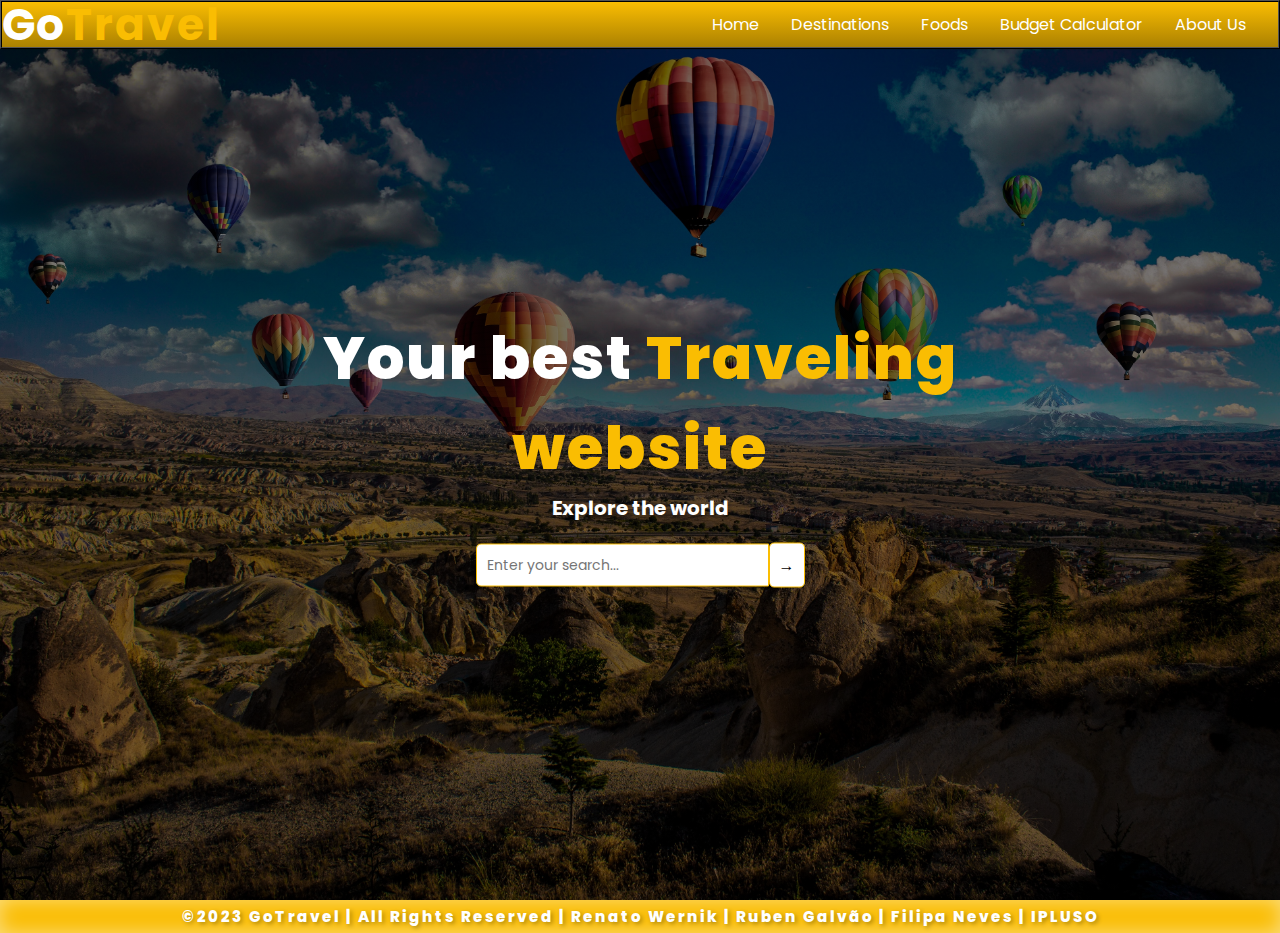
<file: index.html>
<!DOCTYPE html>
<html lang="en">
<head>
  <meta charset="UTF-8">
  <meta name="viewport" content="width=device-width, initial-scale=1.0">
  <title>GoTravel</title>
  <link rel="stylesheet" type="text/css" href="style.css">
  <script src="script.js" defer></script>
  <link rel="preconnect" href="https://fonts.googleapis.com">
  <link rel="preconnect" href="https://fonts.gstatic.com" crossorigin>
  <link href="https://fonts.googleapis.com/css2?family=Poppins:ital,wght@1,900&display=swap" rel="stylesheet">
</head>
<body>
  <header>
    <div class="header-container">
    <nav id='menu'>
      <h2 class="logo"><span>Go</span>Travel</h2>
      <input type='checkbox' id='responsive-menu' onclick='updatemenu()'><label></label>
      <ul>
        <li><a href='landinghtml.html'>Home</a></li>
          <li><a href='index.html'>Destinations</a></li>
          <li><a href='foods.html'>Foods</a></li>
          <li><a href='indexBGC.html'>Budget Calculator</a></li>
          <li><a href='aboutus.html'>About Us</a></li>
      </ul>
    </nav>
    
    <div class="main">
      <div class="text">
        <div id="locationSummaryContainer"></div>
        <h1 id="h1summary"><span>Your best </span>Traveling website</h1>
        <p id="p1">Explore the world</p>
        <div class="search-container">
          <input type="text" class="searchInput" id="searchInput" placeholder="Enter your search...">
          <div class="searchIcon" id="searchIcon">&#8594;</div>
        </div>
        <ul id="touristSpotsList"></ul>
        <div id="locationSummary"></div>
      </div>
    </div>
  </header>
  <footer>
    <div class="footer">
    <p id="pfooter">&copy;2023 GoTravel | All Rights Reserved | Renato Wernik | Ruben Galvão | Filipa Neves | IPLUSO</p>
    </div>
  </footer>
</body>
</html>
</file>
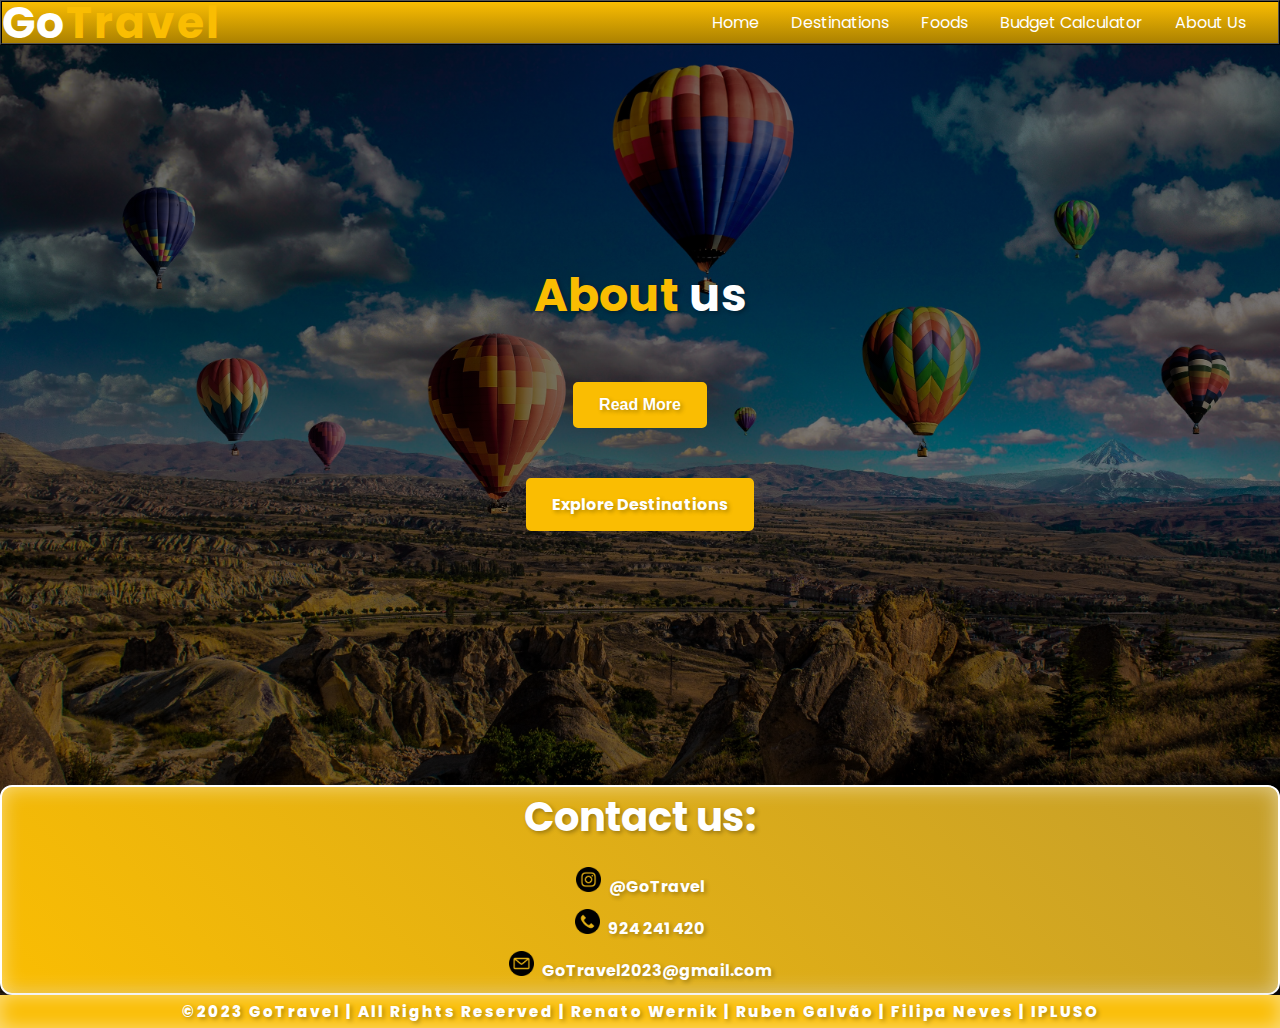
<file: aboutus.html>
<!DOCTYPE html>
<html lang="en">

<head>
    <meta charset="UTF-8">
    <meta name="viewport" content="width=device-width, initial-scale=1.0">
    <title>GoTravel</title>
    <link rel="stylesheet" type="text/css" href="aboutuscss.css">
    <link rel="preconnect" href="https://fonts.googleapis.com">
    <link rel="preconnect" href="https://fonts.gstatic.com" crossorigin>
    <link href="https://fonts.googleapis.com/css2?family=Poppins:ital,wght@1,900&display=swap" rel="stylesheet">
</head>

<body>
    <header class="green-header">
        <nav id='menu'>
            <h2 class="logo"><span>Go</span>Travel</h2>
            <input type='checkbox' id='responsive-menu' onclick='updatemenu()'><label></label>
            <ul>
                <li><a href='landinghtml.html'>Home</a></li>
                <li><a href='index.html'>Destinations</a></li>
                <li><a href='foods.html'>Foods</a></li>
                <li><a href='indexBGC.html'>Budget Calculator</a></li>
                <li><a href='aboutus.html'>About Us</a></li>
            </ul>
          </nav>
    </header>
    
    
    <div class="center-content">
        <h1 class="h1"><span class="about">About</span> us</h1>
        
        <div id="aboutText" class="description hidden">
            <p>Welcome to GoTravel, your go-to platform for discovering the world's most amazing destinations and planning your dream vacations.<br> Established in 2023, GoTravel is dedicated to providing you with the tools and information you need to make your travel experience unforgettable.</p>
        </div>
        
        <div id="moreText" class="description hidden">
            <p>Our mission is to help you find the best destinations that cater to your interests and preferences.<br> Whether you're seeking adventure, relaxation, or cultural exploration, GoTravel has you covered.</p>
        </div>

        <div id="lastText" class="description hidden">
            <p>Planning your budget is a crucial aspect of any trip, and that's why we offer a user-friendly Budget Calculator.<br> Our calculator makes it easy for you to estimate your expenses and ensures a stress-free travel planning process.</p>
        </div>

        <!-- Botão "Ler Mais" -->
        <button class="buttons"id="readMoreBtn" onclick="toggleText()">Read More</button>
        
        <!-- Adicionando botões -->
        <div class="buttons">
            <a href="index.html" class="button">Explore Destinations</a>
            
        </div>
    </div>
    <div class="contact-info">
        <p id="contactp">Contact us:</p>
        <ul>
            <li class="licontact"><img src="imagens/instagram.png" alt="Instagram Icon"> <a href="https://www.instagram.com/seu_usuario" target="_blank">@GoTravel</a></li>
            <li class="licontact"><img src="imagens/phone-call (1).png" alt="Phone Icon"> 924 241 420</li>
            <li class="licontact"><img src="imagens/email.png" alt="Email Icon"> <a href="mailto:seu@email.com">GoTravel2023@gmail.com</a></li>
        </ul>
    </div>

    <!-- Botão "Ler Mais" -->
    
    
    <!-- Adicionando botões -->
   
    <footer>
        <div class="footer">
        <p id="pfooter">&copy;2023 GoTravel | All Rights Reserved | Renato Wernik | Ruben Galvão | Filipa Neves | IPLUSO</p>
        </div>
      </footer>

    <!-- Adicione o resto do conteúdo da sua página aqui -->
    <script src="aboutus.js"></script>
    
</body>

</html>
</file>
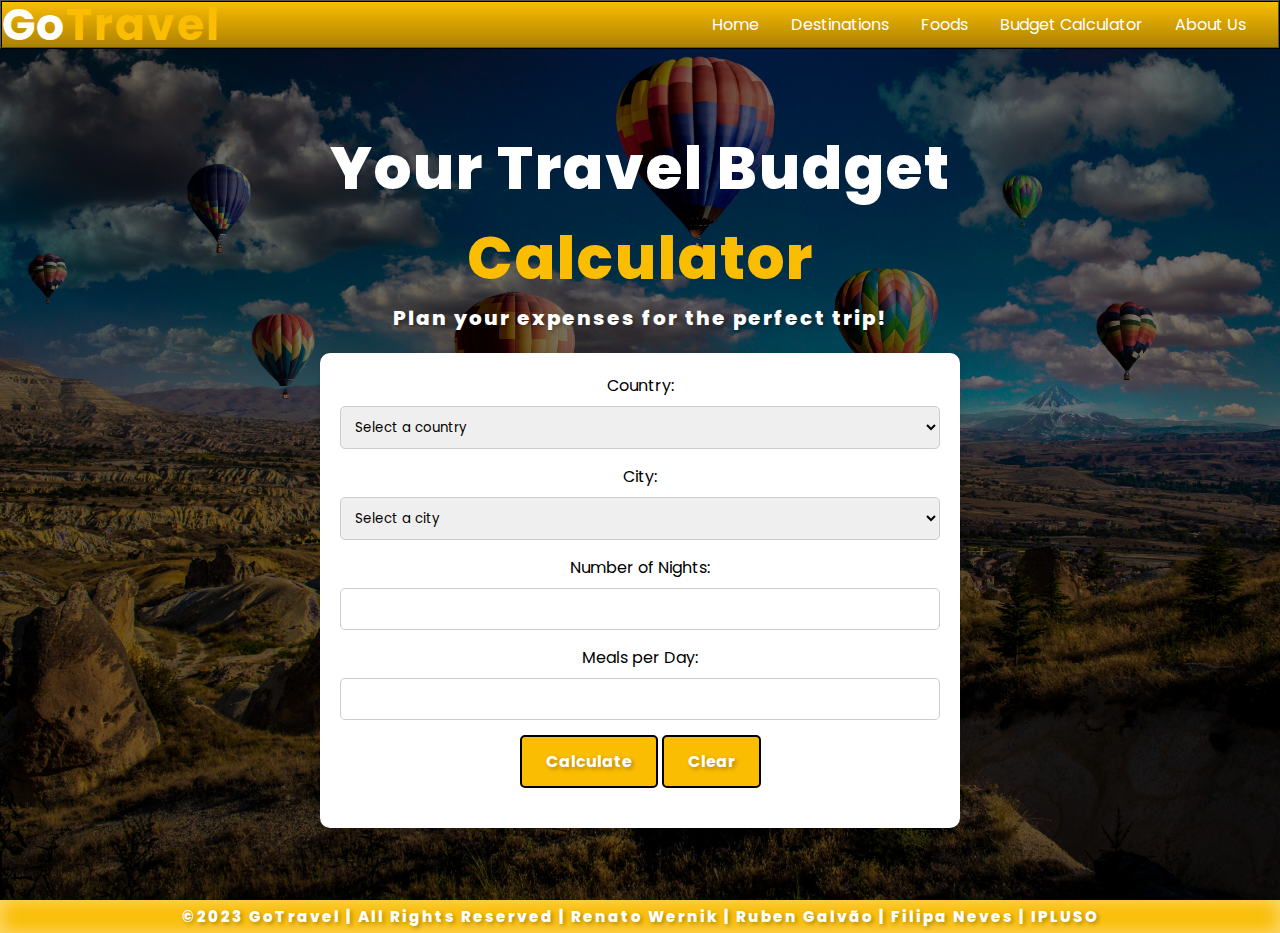
<file: indexBGC.html>
<!DOCTYPE html>
<html lang="en">
<head>
  <meta charset="UTF-8">
  <meta name="viewport" content="width=device-width, initial-scale=1.0">
  <title>GoTravel - Budget Calculator</title>
  <link rel="stylesheet" type="text/css" href="style.css">
  <script src="BGC.js" defer></script>
  <link rel="stylesheet" type="text/css" href="BGC.css">
  <link rel="preconnect" href="https://fonts.googleapis.com">
  <link rel="preconnect" href="https://fonts.gstatic.com" crossorigin>
  <link href="https://fonts.googleapis.com/css2?family=Poppins:ital,wght@1,900&display=swap" rel="stylesheet">
</head>
<body> 
  <header>
      <nav id='menu'>
        <h2 class="logo"><span>Go</span>Travel</h2>
        <input type='checkbox' id='responsive-menu' onclick='updatemenu()'><label></label>
        <ul>
          <li><a href='landinghtml.html'>Home</a></li>
          <li><a href='index.html'>Destinations</a></li>
          <li><a href='foods.html'>Foods</a></li>
          <li><a href='indexBGC.html'>Budget Calculator</a></li>
          <li><a href='aboutus.html'>About Us</a></li>
        </ul>
      </nav>
  </header>

  <div class="main">
    <div class="text">
      <h1><span>Your Travel Budget</span> Calculator</h1>
      <p id="p1">Plan your expenses for the perfect trip!</p>
      <form id="budgetForm">
        <label for="country">Country:</label>
        <select id="country" required>
          <option value="" disabled selected>Select a country</option>
          
          <!-- Adicione opções para os outros países -->
        </select>
      
        <label for="city">City:</label>
        <select id="city" required>
          <option value="" disabled selected>Select a city</option>
          <!-- As opções da cidade serão preenchidas dinamicamente com JavaScript -->
        </select>
      
        <label for="nights">Number of Nights:</label>
        <input type="number" id="nights" required>
      
        <label for="mealsPerDay">Meals per Day:</label>
        <input type="number" id="mealsPerDay" required>
      
        <button class="buttons" type="button" onclick="calculateBudget()">Calculate</button>
        <button class="buttons" id="clearBtn" onclick="clearBudgetResult()">Clear</button>
      </form>
      
      <div id="budgetResult" style="display: none;"></div>
      <p id="budgetMessage" style="display: none;"></p>
    </div>
  </div>
  <footer>
    <div class="footer">
    <p id="pfooter">&copy;2023 GoTravel | All Rights Reserved | Renato Wernik | Ruben Galvão | Filipa Neves | IPLUSO</p>
    </div>
  </footer>
</body>
</html>
</file>
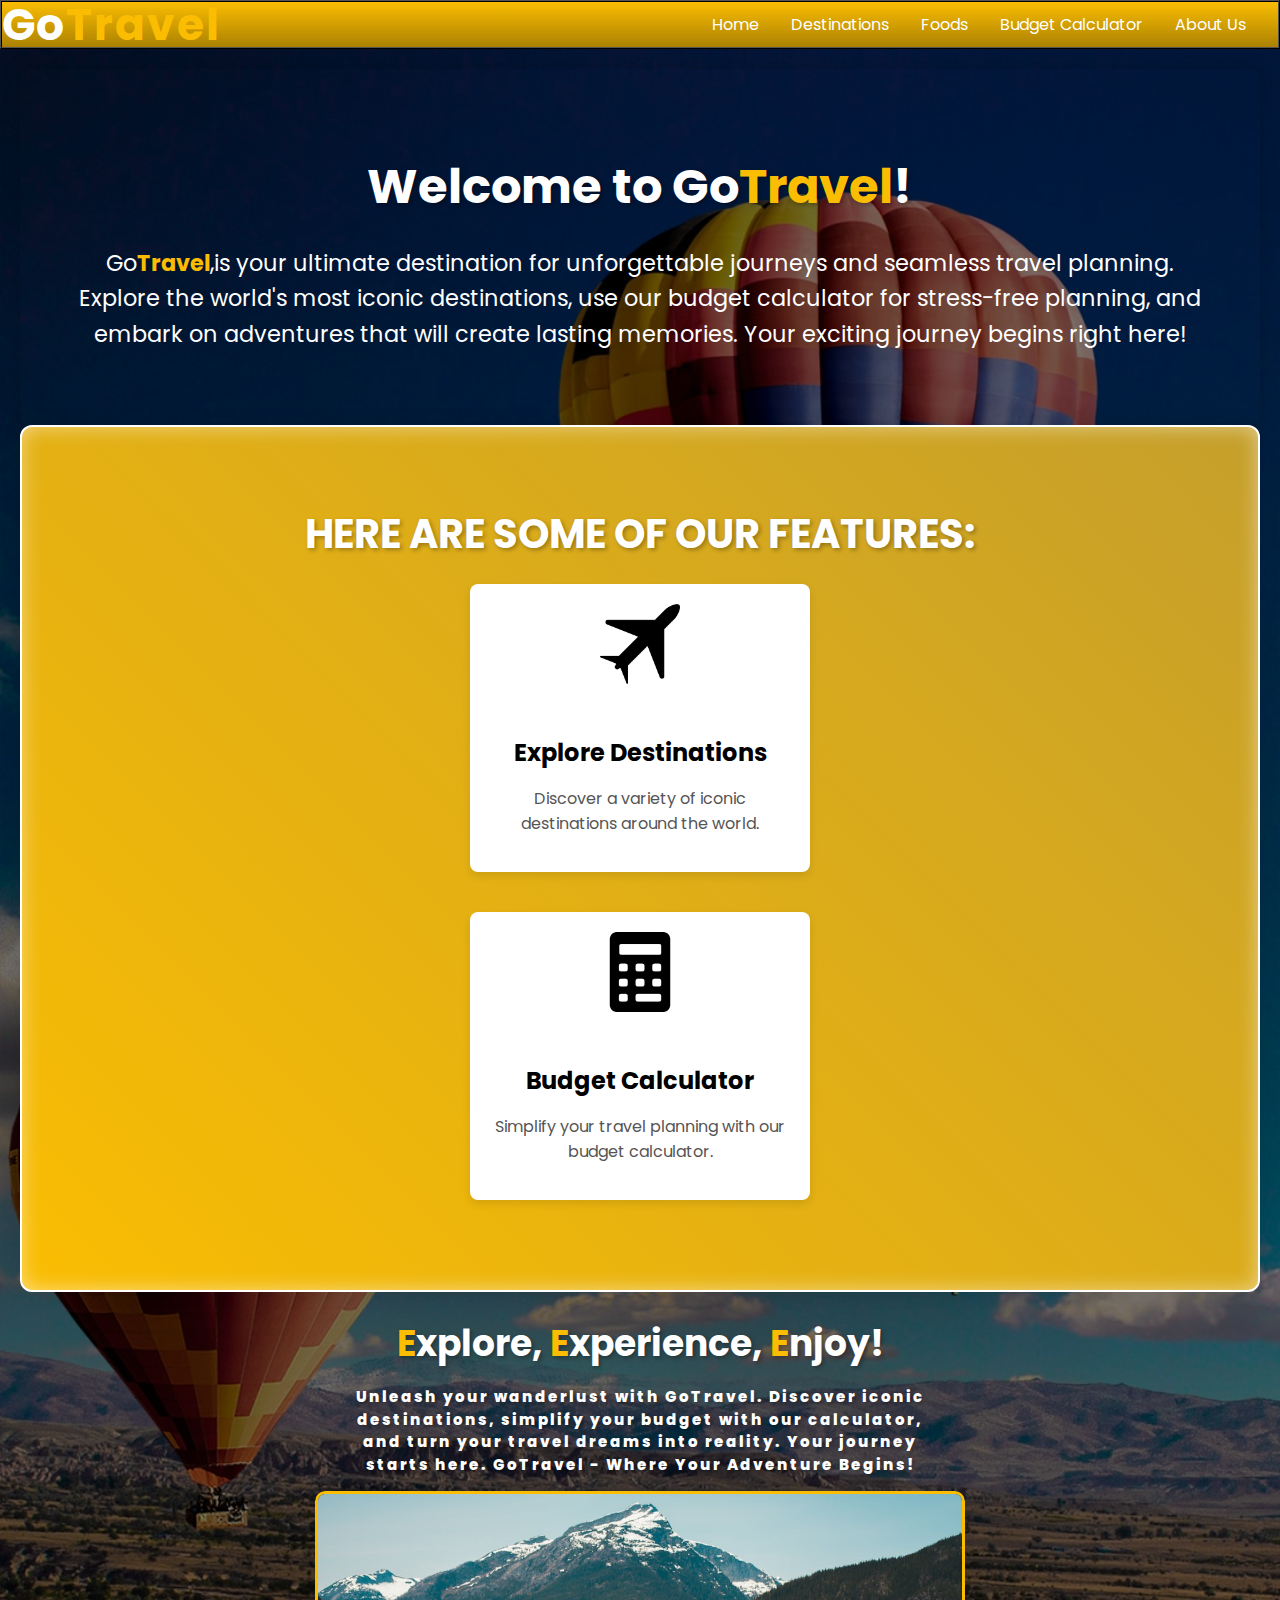
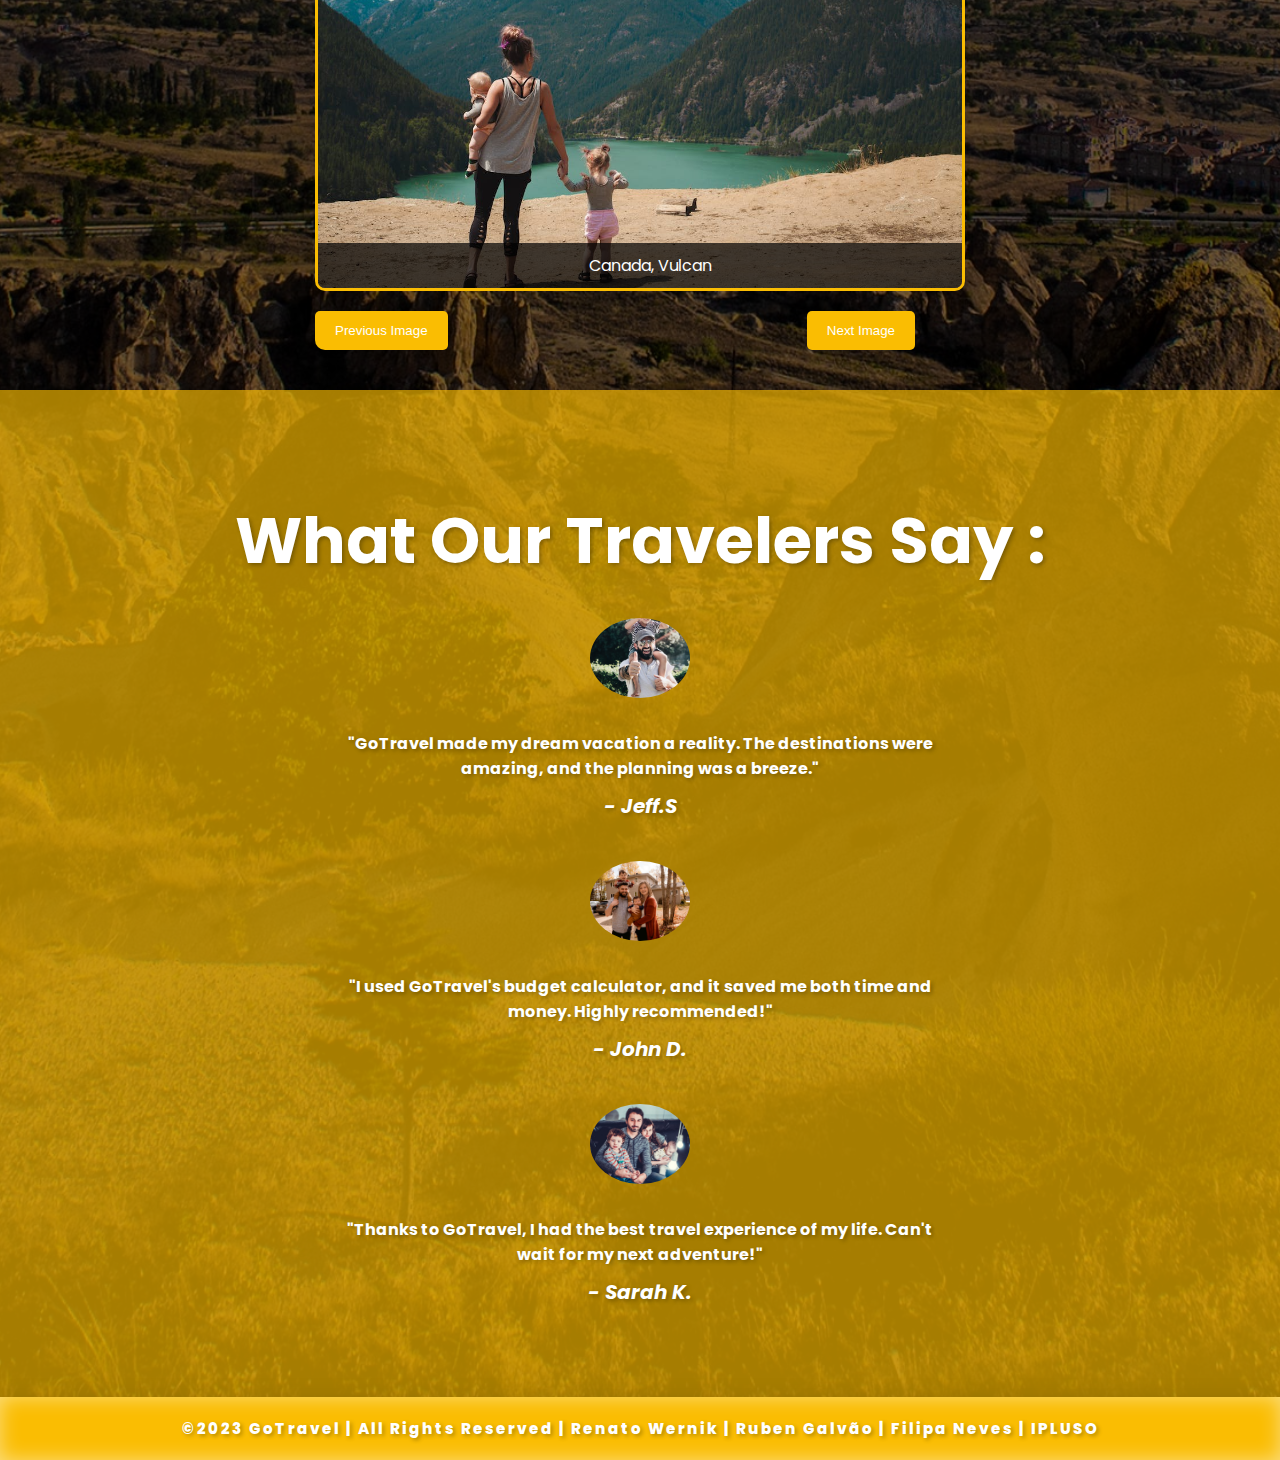
<file: landinghtml.html>
<!DOCTYPE html>
<html lang="en">
<head>
  <meta charset="UTF-8">
  <meta name="viewport" content="width=device-width, initial-scale=1.0">
  <title>GoTravel - Explore the World</title>
  <link rel="stylesheet" type="text/css" href="landingCSS.css">
  <link rel="preconnect" href="https://fonts.googleapis.com">
  <link rel="preconnect" href="https://fonts.gstatic.com" crossorigin>
  <link href="https://fonts.googleapis.com/css2?family=Poppins:ital,wght@1,900&display=swap" rel="stylesheet">
  <script src="landingJS.js" defer></script>
</head>
<body>

  <!-- Layout -->
  <section class="layout">
    
    <!-- Header -->
    <div class="header">
      <nav id='menu'>
        <h2 class="logo"><span>Go</span>Travel</h2>
        <input type='checkbox' id='responsive-menu' onclick='updatemenu()'><label></label>
        <ul>
          <li><a href='landinghtml.html'>Home</a></li>
          <li><a href='index.html'>Destinations</a></li>
          <li><a href='foods.html'>Foods</a></li>
          <li><a href='indexBGC.html'>Budget Calculator</a></li>
          <li><a href='aboutus.html'>About Us</a></li>
        </ul>
      </nav>
    </div>

    <!-- Main -->
    <div class="main">

     
<!-- No início do corpo da sua página HTML -->
<div class="welcome-message">
  <h1>Welcome to Go<span id="spanwelcome">Travel</span>!</h1>
  <p>Go<span class="brand-name">Travel</span>,is your ultimate destination for unforgettable journeys and seamless travel planning. Explore the world's most iconic destinations, use our budget calculator for stress-free planning, and embark on adventures that will create lasting memories. Your exciting journey begins right here!
</div>


<div class="features-section">
  <h1 id="h1features">HERE ARE SOME OF OUR FEATURES:</h1>
  <div class="feature">
    <a href="index.html">
      <img src="imagens/airplane.png" alt="Feature 1">
      <h3>Explore Destinations</h3>
      <p>Discover a variety of iconic destinations around the world.</p>
    </a>
  </div>
  <div class="feature">
    <a href="indexBGC.html">
      <img src="imagens/calculator.png" alt="Feature 2">
      <h3>Budget Calculator</h3>
      <p>Simplify your travel planning with our budget calculator.</p>
    </a>
  </div>
</div>


      <!-- Landing Text and Image Slider -->
      <div class="landing-text">
        <h1 class="landing-title">
          <span class="landing-e">E</span>xplore, 
          <span class="landing-e">E</span>xperience, 
          <span class="landing-e">E</span>njoy!
        </h1>
        <p id="pdescr">Unleash your wanderlust with GoTravel. Discover iconic destinations, simplify your budget with our calculator, and turn your travel dreams into reality. Your journey starts here. GoTravel - Where Your Adventure Begins!</p>
      </div>
      <div class="image-container">
        <div class="image-slider">
          <div class="image-card">
            <img src="imagens/familia1.jpeg" alt="Tourist Attraction 1">
            <div class="image-description">Canada, Vulcan</div>
          </div>
          <div class="image-card">
            <img src="imagens/familia2.jpeg" alt="Tourist Attraction 2">
            <div class="image-description">Rio de Janeiro, Brazil</div>
          </div>
          <div class="image-card">
            <img src="imagens/balao4k.jpg" alt="Tourist Attraction 3">
            <div class="image-description">Istanbul, Turquia</div>
          </div>
          <div class="image-card">
            <img src="imagens/familia4.jpeg" alt="Tourist Attraction 4">
            <div class="image-description">Pulau Jawa, Indonesia</div>
          </div>
        </div>
        <div class="button-container">
          <button class="prev-button" onclick="prevImage()">Previous Image</button>
          <button class="next-button" onclick="nextImage()">Next Image</button>
        </div>
      </div>

    </div>

    <!-- Testimonials Section -->
    <div class="testimonials-section">
      <h2 id="h2testimonials">What Our Travelers Say :</h2>
      <div class="testimonial">
        <img src="imagens/dep1.jpeg" alt="User 1">
        <p>"GoTravel made my dream vacation a reality. The destinations were amazing, and the planning was a breeze."</p>
        <cite>- Jeff.S</cite>
      </div>
      <div class="testimonial">
        <img src="imagens/dep2.jpeg" alt="User 2">
        <p>"I used GoTravel's budget calculator, and it saved me both time and money. Highly recommended!"</p>
        <cite>- John D.</cite>
      </div>
      <div class="testimonial">
        <img src="imagens/dep3.jpeg" alt="User 3">
        <p>"Thanks to GoTravel, I had the best travel experience of my life. Can't wait for my next adventure!"</p>
        <cite>- Sarah K.</cite>
      </div>
    </div>

    <!-- Footer -->
    <div class="footer">
      <p id="pfooter">&copy;2023 GoTravel | All Rights Reserved | Renato Wernik | Ruben Galvão | Filipa Neves | IPLUSO</p>
    </div>

  </section>

</body>
</html>
</file>
<file: style.css>
* {
    padding: 0;
    margin: 0;
    font-family: 'Poppins', sans-serif;
  }
  
  header {
    height: 100vh;
    width: 100%;
    background-image: linear-gradient(rgba(0,0,0,0.5), rgba(0,0,0,0.5)), url(imagens/balao4k.jpg);
    background-position: center;
    background-size: cover;
    position: relative;
  }
  
  .logo {
    color: #fabd02;
    font-size: 44px;
    font-weight: 700;
    letter-spacing: 2px;
  }
  
  span {
    color: white;
  }
  
  .nav {
    width: 85%;
    height: 15%;
    margin: auto;
    display: flex;
    align-items: center;
    justify-content: flex-start;
  }
  

.search-container {
    display: flex;
    align-items: center;
    justify-content: center; 
    width: 100%;
  }
  
  .searchInput {
    padding: 10px;
    font-size: 14px;
    border: 1px solid #fabd02;
    border-radius: 5px 0 0 5px;
    outline: none;
  }
  
  .searchIcon {
    cursor: pointer;
    background-color: #ffffff;
    color: fabd02;
    padding: 9px;
    border: 1px solid #fabd02;
    border-radius: 5px 5px 5px 5px;
    transition: background-color 0.3s;
  }
  
  .searchIcon:hover {
    background-color: #f8a000;
  }
  
  
  
  #touristSpotsList {
    list-style: none;
    padding: 0;
    opacity: 0;
    max-height: 0;
    overflow: hidden;
    transition: max-height 0.3s ease-in-out, opacity 0.3s ease-in-out;
  }
  
  #touristSpotsList.show {
    opacity: 1;
    max-height: 200px;
  }
  
  #touristSpotsList li {
    background-color: #fff;
    border: 1px solid #ddd;
    margin: 5px 0;
    padding: 10px;
    border-radius: 5px;
    transition: background-color 0.3s;
  }
  
  #touristSpotsList li:hover {
    background-color: #f8f8f8;
  }
  
  .main {
    position: absolute;
    top: 50%;
    left: 50%;
    transform: translate(-50%, -50%);
    text-align: center;
  }
  
  .text h1 {
    color: #fabd02;
    font-weight: 800;
    font-size: 60px;
    letter-spacing: 2px;
  }
  
  .btnHome {
    text-transform: capitalize;
    text-decoration: none;
    background-color: #fabd02;
    padding: 15px 40px;
    font-size: 14px;
    border-radius: 30px;
    margin-right: 50px;
    margin-left: 1100px;
  }
  .btnAboutus:hover{
    background-color: white; 
    cursor: pointer; 
    transition: background-color 0.3s;
  }
  .btnHome:hover{
    background-color: white; 
    cursor: pointer;
    transition: background-color 0.3s;
  }
  
  .btnAboutus {
    text-transform: capitalize;
    text-decoration: none;
    background-color: #fabd02;
    padding: 15px 40px;
    font-size: 14px;
    border-radius: 30px;
    margin-right: 20px;
  }
  
#touristSpotsList li:hover {
    background-color: #fabd02; 
    cursor: pointer; 
    transition: background-color 0.3s;
  }
  #locationSummary {
    display: none; 
    max-width: 400px; 
    background-color: #fff; 
    border: 1px solid #ccc;
    padding: 20px;
    box-shadow: 0 0 10px rgba(0, 0, 0, 0.1);
    position: absolute; 
    top: 50%; 
    left: 50%; 
    transform: translate(-50%, -50%); 
    z-index: 1000; 
    
  }
  #menu {
    background: #0099CC;
    background: linear-gradient(to bottom,  #FABD02,  #AB8101);
    height: 45px;
    padding-right: 18px;
    border-radius: 0px;
    border: 2px ridge #000000;
    display: flex; /* Adiciona flex para alinhar itens na barra de navegação */
    justify-content: space-between; /* Distribui os itens horizontalmente */
    align-items: center; /* Centraliza verticalmente os itens */
  }
  #menu ul, #menu li {
    margin: 0 auto;
    padding: 0;
    list-style: none
  }
  #menu ul {
    width: 100%;
    text-align: right;
  }
  #menu li {
    display: inline-block;
    position: relative;
  }
  #menu a {
    display: block;
    line-height: 41px;
    padding: 0 14px;
    text-decoration: none;
    color: #FFFFFF;
    font-size: 16px;
  }
  #menu a.dropdown-arrow:after {
    content: "\25BE";
    margin-left: 5px;
  }
  #menu li a:hover {
    color: #000000;
    background: #E3E3E3;
  }
  #menu input {
    display: none;
    margin: 0;
    padding: 0;
    height: 45px;
    width: 100%;
    opacity: 0;
    cursor: pointer
  }
  #menu label {
    display: none;
    line-height: 41px;
    text-align: center;
    position: absolute;
    left: 35px
  }
  #menu label:before {
    font-size: 1.6em;
    color: #FFFFFF;
    content: "\2261"; 
    margin-left: 20px;
  }
  #menu ul.sub-menus{
    height: auto;
    overflow: hidden;
    width: 170px;
    background: #444444;
    position: absolute;
    z-index: 99;
    display: none;
  }
  #menu ul.sub-menus li {
    display: block;
    text-align: left;
    width: 100%;
  }
  #menu ul.sub-menus a {
    color: #FFFFFF;
    font-size: 16px;
  }
  #menu li:hover ul.sub-menus {
    display: block
  }
  #menu ul.sub-menus a:hover{
    background: #F2F2F2;
    color: #444444;
  }
  @media screen and (max-width: 800px){
    #menu {position:relative}
    #menu ul {background:#444444;position:absolute;top:100%;right:0;left:0;z-index:3;height:auto;display:none;text-align:left;}
    #menu ul.sub-menus {width:100%;position:static;}
    #menu ul.sub-menus a {padding-left:30px;}
    #menu li {display:block;float:none;width:auto;}
    #menu input, #menu label {position:absolute;top:0;left:0;display:block}
    #menu input {z-index:4}
    #menu input:checked + label {color:#FFFFFF}
    #menu input:checked + label:before {content:"\00d7"}
    #menu input:checked ~ ul {display:block}
  }
  #p1{
    font-size: 20px;
    color: #ffffff;
    margin-bottom: 20px;
    font-weight: bold;
    text-shadow: 2px 2px 4px rgba(0, 0, 0, 0.3);
  
  }
  .footer{
       
    background-color: #fabd02;
    padding: 5px; /* Adicione um preenchimento superior e inferior para melhorar o visual */
    color: #fff; /* Adicione uma cor de texto para melhor contraste */
    text-align: center; /* Centralize o texto no rodapé */
    box-sizing: border-box;
    box-shadow: 0 0 20px rgba(0, 0, 0, 0.1), inset 0 0 20px rgba(255, 255, 255, 0.5)
  }

  #pfooter{
  color: #ffffff;
  font-weight: 800;
  font-size: 15px;
  letter-spacing: 2px;
  text-shadow: 2px 2px 4px rgba(0, 0, 0, 0.3);

  }
</file>
<file: aboutuscss.css>
* {
    margin: 0;
    padding: 0;
    box-sizing: border-box;
}

body {
    font-family: 'Poppins', sans-serif;
    background-color: #f8f8f8;
    background-image: linear-gradient(rgba(0,0,0,0.5), rgba(0,0,0,0.5)), url(imagens/balao4k.jpg);   
    background-position: center;
    background-size: cover;
    position: relative;
}


.nav {
    display: flex;
    justify-content: space-between;
    align-items: center;
}

.logo {
    color: #fabd02;
    font-size: 44px;
    font-weight: 700;
    letter-spacing: 2px;
  }
  


span {
    color: white;
}

.center-content {
    display: flex;
    flex-direction: column;
    justify-content: center;
    align-items: center;
    height: 80vh;
}

.h1 {
    margin-bottom: 20px;
    text-align: center;
    color: #ffffff;
}

.about {
    color: #fabd02;
}

.description {
    
    font-size: 18px;
    text-align: center;
    color: #ffffff;
    line-height: 1.6;
   
}

.buttons {
    margin-top: 30px;
    display: flex;
    gap: 20px;
    color: #ffffff;
    margin-bottom: 20px;
    font-weight: bold;
    text-shadow: 2px 2px 4px rgba(0, 0, 0, 0.3);
  }

.button {
    display: inline-block;
    padding: 12px 24px;
    font-size: 16px;
    text-align: center;
    text-decoration: none;
    background-color: #fabd02;
    color: #fff;
    border: 2px solid #fabd02;
    border-radius: 5px;
    transition: background-color 0.3s, color 0.3s;
}

.button:hover {
    background-color: #f8f8f8;
    color: #fabd02;
}
/* Adiciona a classe "hidden" para ocultar os elementos por padrão */
/* Adiciona a classe "hidden" para ocultar os elementos por padrão */
.hidden {
    display: none;
}

/* Estiliza o parágrafo dentro das divs de descrição */
.description p {
    
    line-height: 1.6;
    font-size: 26px;
    color: #ffffff;
    font-weight: bold;
    text-shadow: 2px 2px 4px rgba(0, 0, 0, 0.3);
    
   
}

/* Estiliza o botão "Ler Mais" */
#readMoreBtn {
    display: inline-block;
    padding: 12px 24px;
    font-size: 16px;
    text-align: center;
    text-decoration: none;
    background-color: #fabd02;
    color: #fff;
    border: 2px solid #fabd02;
    border-radius: 5px;
    transition: background-color 0.3s, color 0.3s;
    cursor: pointer;
}

#readMoreBtn:hover {
    background-color: #f8f8f8;
    color: #fabd02;
    border-color: #f8f8f8;
}
#menu {
    background: #0099CC;
    background: linear-gradient(to bottom,  #FABD02,  #AB8101);
    height: 45px;
    padding-right: 18px;
    border-radius: 0px;
    border: 2px ridge #000000;
    display: flex; /* Adiciona flex para alinhar itens na barra de navegação */
    justify-content: space-between; /* Distribui os itens horizontalmente */
    align-items: center; /* Centraliza verticalmente os itens */
  }
  #menu ul, #menu li {
    margin: 0 auto;
    padding: 0;
    list-style: none
  }
  #menu ul {
    width: 100%;
    text-align: right;
  }
  #menu li {
    display: inline-block;
    position: relative;
  }
  #menu a {
    display: block;
    line-height: 41px;
    padding: 0 14px;
    text-decoration: none;
    color: #FFFFFF;
    font-size: 16px;
  }
  #menu a.dropdown-arrow:after {
    content: "\25BE";
    margin-left: 5px;
  }
  #menu li a:hover {
    color: #000000;
    background: #E3E3E3;
  }
  #menu input {
    display: none;
    margin: 0;
    padding: 0;
    height: 45px;
    width: 100%;
    opacity: 0;
    cursor: pointer
  }
  #menu label {
    display: none;
    line-height: 41px;
    text-align: center;
    position: absolute;
    left: 35px
  }
  #menu label:before {
    font-size: 1.6em;
    color: #FFFFFF;
    content: "\2261"; 
    margin-left: 20px;
  }
  #menu ul.sub-menus{
    height: auto;
    overflow: hidden;
    width: 170px;
    background: #444444;
    position: absolute;
    z-index: 99;
    display: none;
  }
  #menu ul.sub-menus li {
    display: block;
    text-align: left;
    width: 100%;
  }
  #menu ul.sub-menus a {
    color: #FFFFFF;
    font-size: 16px;
  }
  #menu li:hover ul.sub-menus {
    display: block
  }
  #menu ul.sub-menus a:hover{
    background: #F2F2F2;
    color: #444444;
  }
  @media screen and (max-width: 800px){
    #menu {position:relative}
    #menu ul {background:#444444;position:absolute;top:100%;right:0;left:0;z-index:3;height:auto;display:none;text-align:left;}
    #menu ul.sub-menus {width:100%;position:static;}
    #menu ul.sub-menus a {padding-left:30px;}
    #menu li {display:block;float:none;width:auto;}
    #menu input, #menu label {position:absolute;top:0;left:0;display:block}
    #menu input {z-index:4}
    #menu input:checked + label {color:#FFFFFF}
    #menu input:checked + label:before {content:"\00d7"}
    #menu input:checked ~ ul {display:block}
  }
  
  .footer{
       
    background-color: #fabd02;
    padding: 5px; /* Adicione um preenchimento superior e inferior para melhorar o visual */
    color: #fff; /* Adicione uma cor de texto para melhor contraste */
    text-align: center; /* Centralize o texto no rodapé */
    box-sizing: border-box;
    box-shadow: 0 0 20px rgba(0, 0, 0, 0.1), inset 0 0 20px rgba(255, 255, 255, 0.5)
  }

  #pfooter{
  color: #ffffff;
  font-weight: 800;
  font-size: 15px;
  letter-spacing: 2px;
  text-shadow: 2px 2px 4px rgba(0, 0, 0, 0.3);

  }
.h1{
  line-height: 1.6;
  font-size: 46px;
  color: #ffffff;
  margin-bottom: 20px;
  font-weight: bold;
  text-shadow: 2px 2px 4px rgba(0, 0, 0, 0.3);
}
/* Adicione estas regras ao seu arquivo CSS (aboutuscss.css) ou na tag <style> dentro do cabeçalho */
/* Estiliza as informações de contato */
.contact-info {
  text-align: center;
  margin-top: 20px;

  background: linear-gradient(45deg, #fabd02, #c59f2b);
  width: 100%;
  box-sizing: border-box;
  box-shadow: 0 0 20px rgba(0, 0, 0, 0.1), inset 0 0 20px rgba(255, 255, 255, 0.5);
  border: 2px solid #fff; /* Adiciona uma borda branca */
  border-radius: 12px; /* Borda arredondada */
  
  
}

.contact-info p {
  font-size: 18px;
  color: #ffffff;
}

.contact-info ul {
  list-style: none;
  padding: 0;
}

.contact-info li {
  font-size: 16px;
  margin: 10px 0;
}

.contact-info a {
  color: #ffffff;
  text-decoration: none;
  font-weight: bold;
  margin-bottom: 20px;
  font-weight: bold;
  text-shadow: 2px 2px 4px rgba(0, 0, 0, 0.3);
}

.contact-info a:hover {
  text-decoration: underline;
}

/* Estiliza o botão "Read More" */
#contactp{
  font-size: 2.5em;
  color: #ffffff;
  margin-bottom: 20px;
  font-weight: bold;
  text-shadow: 2px 2px 4px rgba(0, 0, 0, 0.3);
}
.licontact{
  font-size: 20px;
  color: #ffffff;
  margin-bottom: 20px;
  font-weight: bold;
  text-shadow: 2px 2px 4px rgba(0, 0, 0, 0.3);
}
.contact-info img {
  width: 25px; /* Ajuste o tamanho conforme necessário */
  height: 25px; /* Ajuste o tamanho conforme necessário */
  margin-right: 5px; /* Espaçamento entre o ícone e o texto */
 
}
</file>
<file: BGC.css>
body {
    font-family: 'Poppins', sans-serif;
    margin: 0;
    padding: 0;
    background-color: #f4f4f4;
    
  }

  .logo {
    color: #fabd02;
    font-size: 44px;
    font-weight: 700;
    letter-spacing: 2px;
    margin-top: 0;
  }
  
  .nav {
    display: flex;
    justify-content: space-between;
    align-items: center;
    margin-top: 10px; 
  }
  
  .btnHome, .btnAboutus, .btnBudget {
    color: #fff;
    text-decoration: none;
    padding: 10px;
    border-radius: 5px;
    background-color: #555;
    margin: 0 10px;
  }
  
  .main {
    display: flex;
    justify-content: center;
    align-items: center;
    height: 80vh;
  }
  
  .text {
    text-align: center;
    margin-top: 50px;
  }
  
  h1, p {
    margin: 0;
    color: #333;
  }
  
  form {
    margin-top: 20px;
    background-color: #fff;
    padding: 20px;
    border-radius: 10px;
    box-shadow: 0 0 10px rgba(0, 0, 0, 0.1);
  }
  
  label {
    display: block;
    margin-bottom: 8px;
  }
  
  select, input {
    width: 100%;
    padding: 10px;
    margin-bottom: 15px;
    border: 1px solid #ccc;
    border-radius: 5px;
    box-sizing: border-box;
  }
  
  button {
    background-color: #fabd02;
    color: white;
    padding: 12px 20px;
    border: none;
    border-radius: 5px;
    cursor: pointer;
  }
  
  button:hover {
    background-color: #fabc02b9;
  }
  
  #budgetResult {
    margin-top: 20px;
    background-color: #fff;
    padding: 0px;
    border-radius: 10px;
    box-shadow: 0 0 10px rgba(0, 0, 0, 0.1);
    display: none;
  }
  
  #budgetResult p {
    margin: 5px 0;
  }

  span {
    color: white;
  }
  #menu {
    background: linear-gradient(to bottom, #FABD02, #AB8101);
    height: 45px;
    padding-right: 18px;
    border-radius: 0px;
    border: 2px ridge #000000;
    display: flex;
    justify-content: space-between;
    align-items: center;
  }
  #menu ul, #menu li {
    margin: 0 auto;
    padding: 0;
    list-style: none
  }
  #menu ul {
    width: 100%;
    text-align: right;
  }
  #menu li {
    display: inline-block;
    position: relative;
  }
  #menu a {
    display: block;
    line-height: 41px;
    padding: 0 14px;
    text-decoration: none;
    color: #FFFFFF;
    font-size: 16px;
  }
  #menu a.dropdown-arrow:after {
    content: "\25BE";
    margin-left: 5px;
  }
  #menu li a:hover {
    color: #000000;
    background: #E3E3E3;
  }
  #menu input {
    display: none;
    margin: 0;
    padding: 0;
    height: 45px;
    width: 100%;
    opacity: 0;
    cursor: pointer
  }
  #menu label {
    display: none;
    line-height: 41px;
    text-align: center;
    position: absolute;
    left: 35px
  }
  #menu label:before {
    font-size: 1.6em;
    color: #FFFFFF;
    content: "\2261"; 
    margin-left: 20px;
  }
  #menu ul.sub-menus{
    height: auto;
    overflow: hidden;
    width: 170px;
    background: #444444;
    position: absolute;
    z-index: 99;
    display: none;
  }
  #menu ul.sub-menus li {
    display: block;
    text-align: left;
    width: 100%;
  }
  #menu ul.sub-menus a {
    color: #FFFFFF;
    font-size: 16px;
  }
  #menu li:hover ul.sub-menus {
    display: block
  }
  #menu ul.sub-menus a:hover{
    background: #F2F2F2;
    color: #444444;
  }
  @media screen and (max-width: 800px){
    #menu {position:relative}
    #menu ul {background:#444444;position:absolute;top:100%;right:0;left:0;z-index:3;height:auto;display:none;text-align:left;}
    #menu ul.sub-menus {width:100%;position:static;}
    #menu ul.sub-menus a {padding-left:30px;}
    #menu li {display:block;float:none;width:auto;}
    #menu input, #menu label {position:absolute;top:0;left:0;display:block}
    #menu input {z-index:4}
    #menu input:checked + label {color:#FFFFFF}
    #menu input:checked + label:before {content:"\00d7"}
    #menu input:checked ~ ul {display:block}
  }
  #p1{
    color: #ffffff;
    font-weight: 800;
    font-size: 20px;
    letter-spacing: 2px;

  }
  .footer{
       
    background-color: #fabd02;
    padding: 5px; /* Adicione um preenchimento superior e inferior para melhorar o visual */
    color: #fff; /* Adicione uma cor de texto para melhor contraste */
    text-align: center; /* Centralize o texto no rodapé */
    box-sizing: border-box;
    box-shadow: 0 0 20px rgba(0, 0, 0, 0.1), inset 0 0 20px rgba(255, 255, 255, 0.5)
  }

  #pfooter{
  color: #ffffff;
  font-weight: 800;
  font-size: 15px;
  letter-spacing: 2px;
  text-shadow: 2px 2px 4px rgba(0, 0, 0, 0.3);

  }
.buttons{
    display: inline-block;
    padding: 12px 24px;
    font-size: 16px;
    text-align: center;
    text-decoration: none;
    background-color: #fabd02;
    color: #fff;
    border: 2px solid #000000;
    border-radius: 5px;
    transition: background-color 0.3s, color 0.3s;
    color: #ffffff;
    margin-bottom: 20px;
    font-weight: bold;
    text-shadow: 2px 2px 4px rgba(0, 0, 0, 0.3);
}
</file>
<file: landingCSS.css>
body {
    font-family: 'Poppins', sans-serif;
    margin: 0;
    padding: 0;
    background-color: #f4f4f4;
    display: flex;
    flex-direction: column;
    min-height: 100vh; /* Ensure the page takes at least the full height of the viewport */
    background-image: linear-gradient(rgba(0,0,0,0.5), rgba(0,0,0,0.5)), url(imagens/balao4k.jpg);
    background-position: center;
    background-size: cover;
  }



  .main {
    flex: 1; /* Use the remaining space in the middle for the images */
    display: flex;
    justify-content: center;
    align-items: center;
    flex-direction: column;
    padding: 20px;
  }

  .image-container {
    width: 70%;
    max-width: 650px; /* Set a maximum width for the images */
    overflow: hidden;
    border-radius: 10px;
    margin-bottom: 20px;
    box-shadow: 0 0 10px rgba(0, 0, 0, 0.1);
  }

  .image-slider {
    display: flex;
    transition: transform 0.5s ease-in-out;
  }
  

  .image-card {
    min-width: 100%;
    box-sizing: border-box;
    overflow: hidden;
    border: 3px solid #FABD02; /* Adicione uma borda para criar uma "moldura" */
    border-radius: 10px; /* Opcional: Adicione border-radius para cantos arredondados */
    height: 400px; /* Defina a altura desejada para todas as imagens */
  }
  
  .image-card img {
    display: block;
    width: 100%;
    height: 100%;
    object-fit: cover; /* Evitar distorções mantendo as proporções da imagem */
    border: none; /* Remova qualquer borda padrão da imagem */
  }
  
  

/* ... Seu código CSS existente ... */

.button-container {
  display: flex;
  justify-content: space-between;
  width: 100%;
  max-width: 600px;
  margin-top: 20px;
}

button {
  background-color: #fabd02;
  color: white;
  padding: 12px 20px;
  border: none;
  border-radius: 5px;
  cursor: pointer;
}

button:hover {
  background-color: #fabc02b9;
}

  header {
    height: 100vh;
    width: 100%;
    background-image: linear-gradient(rgba(0,0,0,0.5), rgba(0,0,0,0.5)), url(imagens/balao4k.jpg);
    background-position: center;
    background-size: cover;
    position: relative;
  }

  .logo {
    color: #fabd02;
    font-size: 44px;
    font-weight: 700;
    letter-spacing: 2px;
  }

  span {
    color: white;
  }

  .nav {
    width: 85%;
    height: 15%;
    margin: auto;
    display: flex;
    align-items: center;
    justify-content: flex-start;
  }
  #menu {
    background: #0099CC;
    background: linear-gradient(to bottom,  #FABD02,  #AB8101);
    height: 45px;
    padding-right: 18px;
    border-radius: 0px;
    border: 2px ridge #000000;
    display: flex; /* Adiciona flex para alinhar itens na barra de navegação */
    justify-content: space-between; /* Distribui os itens horizontalmente */
    align-items: center; /* Centraliza verticalmente os itens */
  }
  #menu ul, #menu li {
    margin: 0 auto;
    padding: 0;
    list-style: none
  }
  #menu ul {
    width: 100%;
    text-align: right;
  }
  #menu li {
    display: inline-block;
    position: relative;
  }
  #menu a {
    display: block;
    line-height: 41px;
    padding: 0 14px;
    text-decoration: none;
    color: #FFFFFF;
    font-size: 16px;
  }
  #menu a.dropdown-arrow:after {
    content: "\25BE";
    margin-left: 5px;
  }
  #menu li a:hover {
    color: #000000;
    background: #E3E3E3;
  }
  #menu input {
    display: none;
    margin: 0;
    padding: 0;
    height: 45px;
    width: 100%;
    opacity: 0;
    cursor: pointer
  }
  #menu label {
    display: none;
    line-height: 41px;
    text-align: center;
    position: absolute;
    left: 35px
  }
  #menu label:before {
    font-size: 1.6em;
    color: #FFFFFF;
    content: "\2261"; 
    margin-left: 20px;
  }
  #menu ul.sub-menus{
    height: auto;
    overflow: hidden;
    width: 170px;
    background: #444444;
    position: absolute;
    z-index: 99;
    display: none;
  }
  #menu ul.sub-menus li {
    display: block;
    text-align: left;
    width: 100%;
  }
  #menu ul.sub-menus a {
    color: #FFFFFF;
    font-size: 16px;
  }
  #menu li:hover ul.sub-menus {
    display: block
  }
  #menu ul.sub-menus a:hover{
    background: #F2F2F2;
    color: #444444;
  }
  @media screen and (max-width: 800px){
    #menu {position:relative}
    #menu ul {background:#444444;position:absolute;top:100%;right:0;left:0;z-index:3;height:auto;display:none;text-align:left;}
    #menu ul.sub-menus {width:100%;position:static;}
    #menu ul.sub-menus a {padding-left:30px;}
    #menu li {display:block;float:none;width:auto;}
    #menu input, #menu label {position:absolute;top:0;left:0;display:block}
    #menu input {z-index:4}
    #menu input:checked + label {color:#FFFFFF}
    #menu input:checked + label:before {content:"\00d7"}
    #menu input:checked ~ ul {display:block}
  }
  .footer{
       
    background-color: #fabd02;
    padding: 5px; /* Adicione um preenchimento superior e inferior para melhorar o visual */
    color: #fff; /* Adicione uma cor de texto para melhor contraste */
    text-align: center; /* Centralize o texto no rodapé */
    box-sizing: border-box;
    box-shadow: 0 0 20px rgba(0, 0, 0, 0.1), inset 0 0 20px rgba(255, 255, 255, 0.5)
  }

  #pfooter{
  color: #ffffff;
  font-weight: 800;
  font-size: 15px;
  letter-spacing: 2px;
  text-shadow: 2px 2px 4px rgba(0, 0, 0, 0.3);

  }
/* Adicionado para estilizar o texto da landing page */
.landing-text {
  text-align: center;
  color: #fff; /* Cor do texto */
  max-width: 600px; /* Largura máxima do texto */
  margin: 0 auto;
  text-shadow: 2px 2px 4px rgba(0, 0, 0, 0.3);
}

.landing-text h1 {
  font-size: 36px;
  margin-bottom: 10px;
  text-shadow: 2px 2px 4px rgba(0, 0, 0, 0.3);
}

.landing-text p {
  font-size: 18px;
  line-height: 1.5;
  text-shadow: 2px 2px 4px rgba(0, 0, 0, 0.3);
}
/* Adicione essas regras ao seu CSS existente */
/* Estilo para a descrição da imagem */
.image-description {
  background-color: rgba(0, 0, 0, 0.7);
  color: #fff;
  padding: 10px;
  position: absolute;
  bottom: 0;
  left: 0;
  width: 100%;
  text-align: center;
  opacity: 0;
  transition: opacity 0.3s ease-in-out;
}

/* Estilo para o contêiner da imagem quando houver foco (hover) */
.image-card:hover .image-description {
  opacity: 1;
}

/* Estilo para o título da landing page */
.landing-title {
  font-size: 2.5em;
  color: #ffffff;
  margin-bottom: 20px;
  font-weight: bold;
  text-shadow: 2px 2px 4px rgba(0, 0, 0, 0.3);
}

/* Estilo para as letras 'E' iniciais */
.landing-e {
  color: #fabd02;
  text-shadow: 2px 2px 4px rgba(0, 0, 0, 0.3);
}
#pdescr{
  color: #ffffff;
  font-weight: 800;
  font-size: 15px;
  letter-spacing: 2px;
  text-shadow: 2px 2px 4px rgba(0, 0, 0, 0.3);
}
/* Estilo para a seção de recursos */
/* Estilo para a seção de recursos */
/* Estilo para a seção de recursos */
.features-section {
  display: flex;
  flex-direction: column;
  align-items: center;
  padding: 50px;
  background: linear-gradient(45deg, #fabd02, #c59f2b);
  width: 100%;
  box-sizing: border-box;
  box-shadow: 0 0 20px rgba(0, 0, 0, 0.1), inset 0 0 20px rgba(255, 255, 255, 0.5);
  border: 2px solid #fff; /* Adiciona uma borda branca */
  border-radius: 12px; /* Borda arredondada */
}

.feature {
  text-align: center;
  max-width: 300px;
  margin-bottom: 40px;
  padding: 20px;
  background-color: #fff;
  box-shadow: 0 4px 8px rgba(0, 0, 0, 0.1);
  border-radius: 8px;
  transition: transform 0.2s ease-in-out;
}

.feature:hover {
  transform: scale(1.05);
}

.feature img {
  width: 80px;
  margin-bottom: 20px;
}

.feature h3 {
  font-size: 24px;
  margin-bottom: 10px;
}

.feature p {
  font-size: 16px;
  color: #555;
}


/* Estilo para a seção de boas-vindas */
.welcome-content {
  text-align: center;
  padding: 50px 20px;
}

.welcome-content h1 {
  font-size: 36px;
  color: #ffffff; /* Cor do texto */
  margin-bottom: 20px;
}

.welcome-content p {
  font-size: 18px;
  color: #555; /* Cor do texto secundário */
  line-height: 1.6;
}

/* Estilo para a seção de depoimentos */
.testimonials-section {
  background-color: #fabc02a9; /* Cor de fundo da seção de recursos */
  ; /* Cor de fundo da seção de depoimentos */
  padding: 50px 20px;
  text-align: center;
}

.testimonials-section h2 {
  font-size: 28px;
  color: #ffffff; /* Cor do texto */
  margin-bottom: 30px;
}

.testimonial {
  max-width: 600px;
  margin: 0 auto 30px;
}

.testimonial img {
  border-radius: 50%; /* Deixa a imagem redonda */
  width: 80px;
  height: 80px;
  object-fit: cover;
  margin-bottom: 10px;
}

.testimonial p {
  font-size: 16px;
  color: #ffffff; /* Cor do texto secundário */
  margin-bottom: 10px;
}

.testimonial cite {
  font-size: 20px;
  color: #ffffff; /* Cor do texto terciário */
}

/* Adicione ao seu arquivo de estilo (landingCSS.css) ou na tag <style> dentro do cabeçalho */
/* Adicione ao seu arquivo de estilo (landingCSS.css) ou na tag <style> dentro do cabeçalho */
/* Adicione ao seu arquivo de estilo (landingCSS.css) ou na tag <style> dentro do cabeçalho */
.welcome-message {
  text-align: center;
  padding: 50px;
  
  color: #fff;
  border-radius: 10px;
  box-shadow: 0 0 20px rgba(0, 0, 0, 0.2);
}

.welcome-message h1 {
  font-size: 3em;
  color: #ffffff;
  margin-bottom: 20px;
  font-weight: bold;
  text-shadow: 2px 2px 4px rgba(0, 0, 0, 0.3);
}

.welcome-message p {
  font-size: 1.4em;
  color: #ffffff;
  line-height: 1.6;
}

.brand-name {
  color: #fabd02;
  font-weight: bold;
  
}

.welcome-message a {
  color: #fabd02;
  text-decoration: none;
  border-bottom: 2px solid #fabd02;
  transition: border-bottom-color 0.3s ease-in-out;
}

.welcome-message a:hover {
  border-bottom-color: transparent;
  color: #fabd02;
}


#h2testimonials{
  position: relative;
  overflow: hidden;
  transition: transform 0.3s ease-in-out;
  color: #ffffff;
  font-size: 4em;
  font-weight: bold;
  text-shadow: 2px 2px 4px rgba(0, 0, 0, 0.3);

}
.testimonials-section .testimonial {
  position: relative;
  overflow: hidden;
  transition: transform 0.3s ease-in-out;
  color: #ffffff;
  margin-bottom: 40px;
  font-weight: bold;
  text-shadow: 2px 2px 4px rgba(0, 0, 0, 0.3);

}

.testimonials-section .testimonial:hover {
  transform: scale(1.3); /* Aumenta o tamanho ao passar o mouse */
}

/* Aumenta o tamanho da imagem */
.testimonials-section .testimonial img {
  width: 100px; /* Ajuste o tamanho conforme necessário */
}

/* Aumenta o tamanho do texto */
.testimonials-section .testimonial p {
  font-size: 16px; /* Ajuste o tamanho do texto conforme necessário */
}

#spanwelcome{
  color: #fabd02;
}
.features-section a {
  color: inherit; /* Herda a cor do texto do pai (features-section) */
  text-decoration: none; /* Remove o sublinhado padrão */
}

.features-section a:hover {
  text-decoration: underline; /* Adiciona sublinhado no hover */
}
#h1features{
  font-size: 2.5em;
  color: #ffffff;
  margin-bottom: 20px;
  font-weight: bold;
  text-shadow: 2px 2px 4px rgba(0, 0, 0, 0.3);
}
</file>
